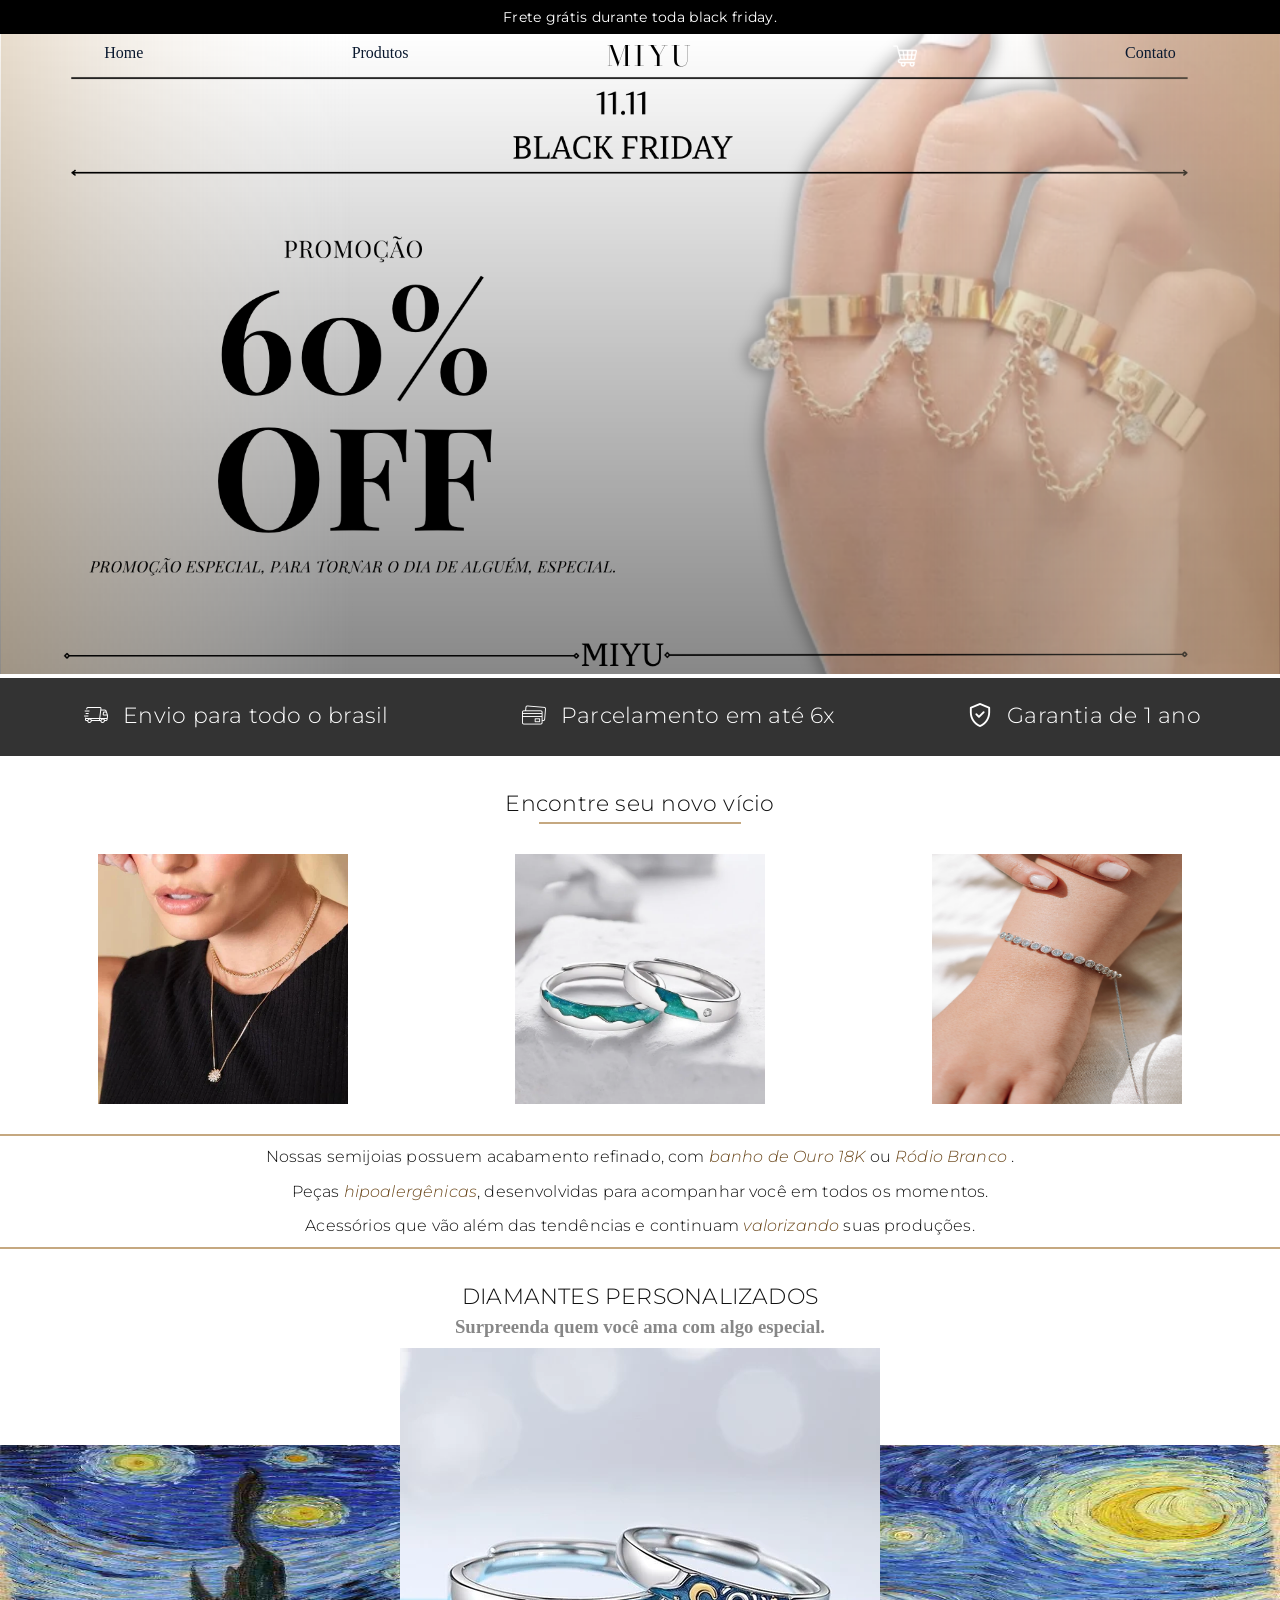
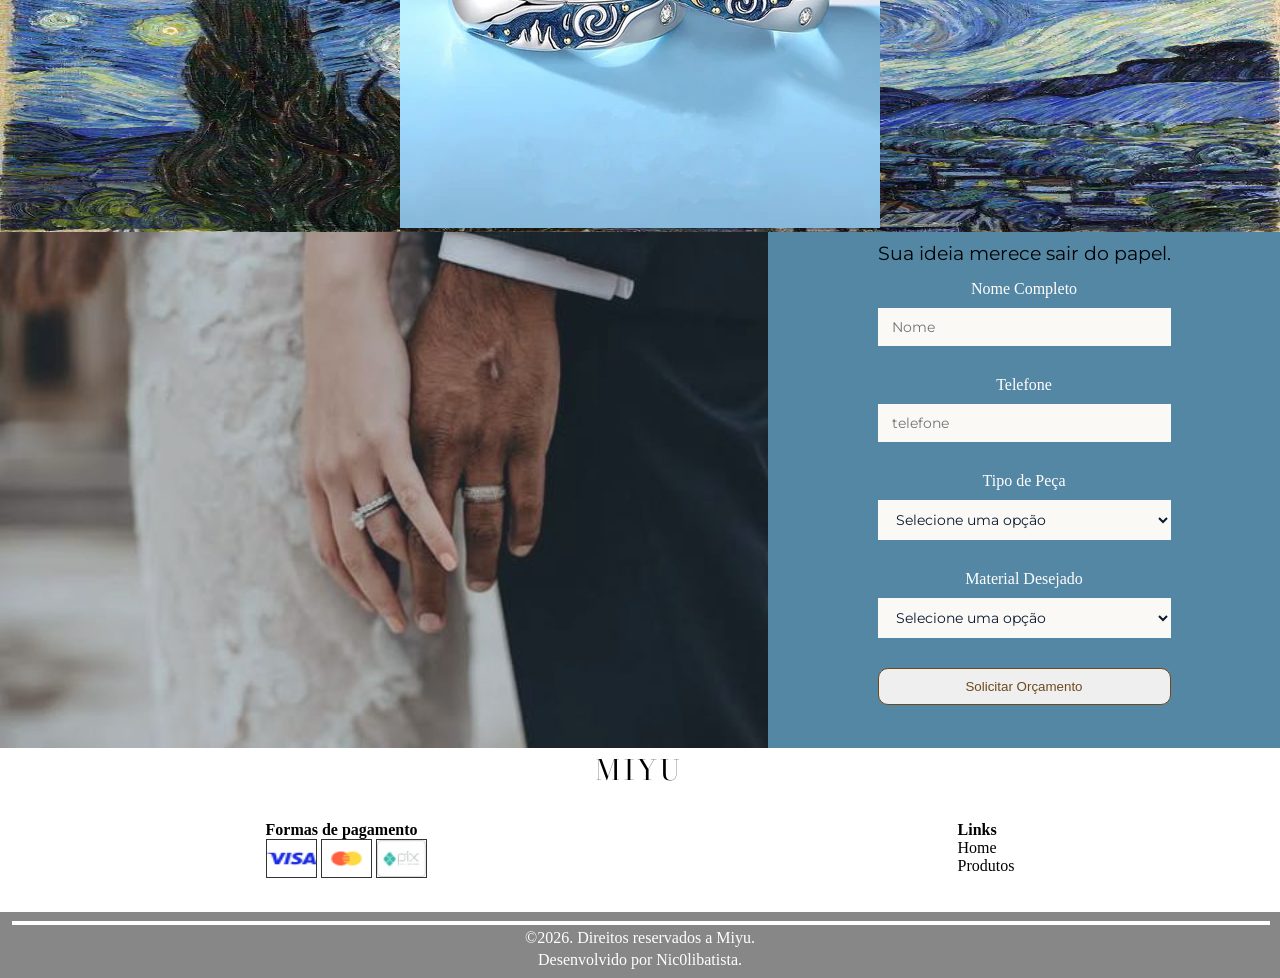
<file: index.html>
<!DOCTYPE html>
<html lang="pt-br">
<head>
    <meta charset="UTF-8">
    <meta name="viewport" content="width=device-width, initial-scale=1.0">
    <link rel="shortcut icon" href="favicon.ico" type="image/x-icon">
    <link rel="stylesheet" href="css/style.css">
    <!-- Fontes -->
    <link rel="preconnect" href="https://fonts.googleapis.com">
    <link rel="preconnect" href="https://fonts.gstatic.com" crossorigin>
    <link href="https://fonts.googleapis.com/css2?family=Bodoni+Moda:opsz,wght@6..96,400;6..96,500&family=Montserrat:wght@300;400&display=swap" rel="stylesheet">
    <title> JOIAS </title>
</head>
<body>
    <header id="cabecalho">
        <div class="topo">
            <p class="textoMenu">
                Frete grátis durante toda black friday.
            </p>    
        </div>

        <div class="menu">
            <ul>
                <li><a href="index.html">Home</a></li>
                <li><a href="produtos.html">Produtos</a></li>
                <p class="textoLogo"> MIYU </p>
                <li><a href="carrinho.html"><img src="assets/carrinho.png" alt="Carrinho"></a></li>
                <li><a href="contato.html">Contato</a></li>
            </ul>
        </div>
    </header>

    <section class="banner">

        <img src="assets/miyu_bannerStatic.png" alt="">

        <div class="infos">
            <div class="info">
                <div class="infoimg">
                    <img src="assets/icone_frete.png" alt="icone frete">
                </div>
                <p class="textoPrincipal"> Envio para todo o brasil</p>
            </div>
            <div class="info">
                <div class="infoimg">
                    <img src="assets/icone_cartao.png" alt="icone cartão">
                </div>
                <p class="textoPrincipal"> Parcelamento em até 6x</p>
            </div>
            <div class="info">
                <div class="infoimg">
                    <img src="assets/icone_garantia.png" alt="icone garantia">
                </div>
                <p class="textoPrincipal"> Garantia de 1 ano </p>
            </div>
        </div>
    </section>

    <section class="especialidade">
        <h1 class="textoPrincipal"> Encontre seu novo vício </h1>
        <hr class="linha">

    <div class="conjimagens">

        <div class="imagemEspecialidade">
            <img src="assets/colares.png" alt="imagem colar">
        <div class="textoEspecialidade">
            <h2 class="textoPrincipal"><a  href="produtos.html#colares"> Colares </a> </h2>
        </div>
        </div>

        <div class="imagemEspecialidade">
            <img src="assets/aliancaPersonalizada.png" alt="imagem anel">
        <div class="textoEspecialidade">
            <h2 class="textoPrincipal"> <a  href="produtos.html#aneis">Alianças <br> personalizadas </a></h2>
        </div>
        </div>

        <div class="imagemEspecialidade">
            <img src="assets/pulseira.jpg" alt="imagem pulseira">
        <div class="textoEspecialidade">
            <h2 class="textoPrincipal"><a  href="produtos.html#pulseiras">Pulseiras <br> minimalistas </a></h2>
        </div>
        </div>

    </div>
    </section>

    <section class="diferenciais">
        <hr>
        <p class="textoPrincipal">
            Nossas semijoias possuem acabamento refinado, com <i> banho de Ouro 18K </i> ou <i> Ródio Branco </i>.
        </p>
        <p class="textoPrincipal">
            Peças <i>hipoalergênicas</i>, desenvolvidas para acompanhar você em todos os momentos.
        </p>
        <p class="textoPrincipal">
            Acessórios que vão além das tendências e continuam <i> valorizando</i> suas produções.
        </p>
        <hr>
    </section>

    <section class="especiais">
        <div>
            <h2 class="textoPrincipal"> DIAMANTES PERSONALIZADOS </h2>
            
            <h3> Surpreenda quem você ama com algo especial. </h3>
            <div class="especiaisImg">
                <img src="assets/aliancaVanGogh.png" alt="Aliança inspirada em Van Gogh">
            </div>    
        </div>
    </section>
    <section class="contatos">
        <div class="contato">
            <div class="contatoImg">
                <img src="assets/maos.jpeg" alt="">
            </div>
            <div class="formularioContato">
                <h3> Sua ideia merece sair do papel. </h3>

                <form action="" class="formOrcamento">
                    <label for="nome"> Nome Completo </label>
                    <input type="text" name="nome" id="nome" placeholder="Nome">

                    <label for="telefone"> Telefone </label>
                    <input type="tel" name="telefone" id="telefone" placeholder="telefone">

                    <label for="tipoPeca">Tipo de Peça </label>
                    <select id="tipoPeca" name="tipoPeca" required>
                        <option value="" disabled selected>Selecione uma opção</option>
                        <option value="colar">Colar </option>
                        <option value="anel">Anel / Aliança</option>
                        <option value="brinco">Brincos</option>
                        <option value="pulseira">Pulseira</option>
                    </select>
                    
                    <label for="material">Material Desejado</label>
                    <select id="material" name="material">
                        <option value="" disabled selected>Selecione uma opção</option>
                        <option value="prata925">Prata 925</option>
                        <option value="ouro18k">Ouro 18k</option>
                        <option value="banhado">Banhado a Ouro</option>
                        <option value="perolas">Pérolas Naturais</option>
                        <option value="indefinido">Ainda não decidi</option>
                    
                    </select>
                    <button type="submit" class="botaoEnviar" onclick="SoliOrca()">Solicitar Orçamento</button>
                </form>
            </div>
        </div>
    </section>


    <footer>
         <h2 class="textoLogo">
               MIYU
        </h2>

        <div class="rodape">


            <div class="rodape1">
                <b>
                    Formas de pagamento
                </b>
                <div class="formasPag">
                    <img src="assets/visa.png" alt="Cartão Visa">
                    <img src="assets/icon_master.png" alt="Cartão Mastercard">
                    <img src="assets/pix.png" alt="Pix">
                </div>

            </div>

            <div class="rodape2">
                <div class="links">
                    <b> Links </b>
                <ul>
                    <li><a href="index.html">Home</a></li>
                    <li><a href="produtos.html">Produtos</a></li>
                </ul>
                </div>

            </div>
            
        </div> <!-- fim da div rodapé -->
    
    <div class="direitos">
        <hr class="hrDireitos">
        <hr class="hrDireitos">
        <p> &copy;2026. Direitos reservados a Miyu. </p>
        <p> Desenvolvido por Nic0libatista. </p>
        
    </div>
    </footer>






    <script>
    const cabecalho = document.getElementById('cabecalho');

    window.addEventListener('scroll', () => {
        if (window.scrollY > 32) {
            cabecalho.classList.add('rolando');
        } else {
            cabecalho.classList.remove('rolando');
        }
    });

    function SoliOrca(){
    alert("Olá. \n Agradecemos seu interesse em entrar em contato mas não estamos disponíveis no momento.");    
    }

</script>
</body>
</html>
</file>
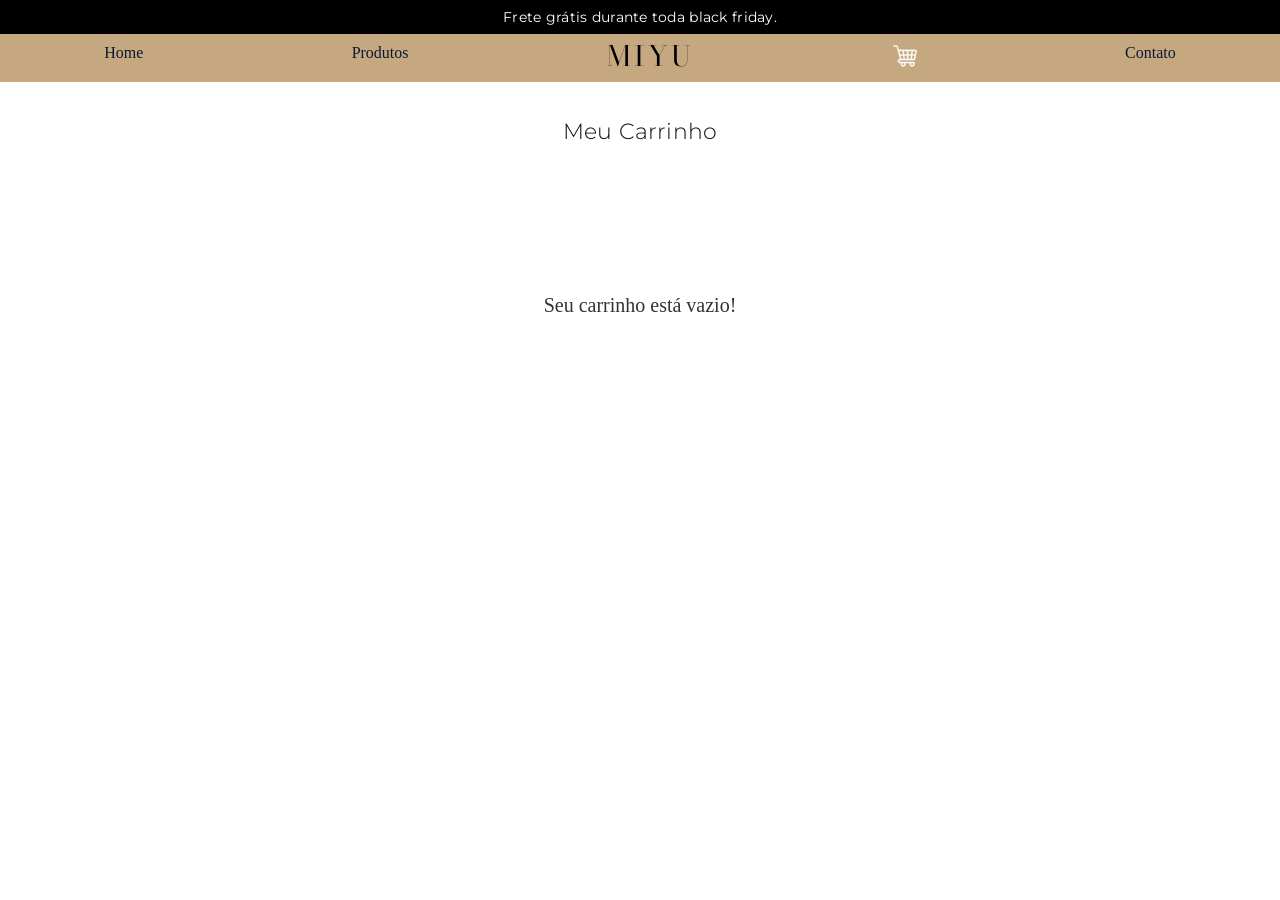
<file: carrinho.html>
<!DOCTYPE html>
<html lang="pt-br">
<head>
    <meta charset="UTF-8">
    <meta name="viewport" content="width=device-width, initial-scale=1.0">
    <link rel="shortcut icon" href="favicon.ico" type="image/x-icon">
    <link rel="stylesheet" href="css/style.css">
    <!-- Fontes -->
    <link rel="preconnect" href="https://fonts.googleapis.com">
    <link rel="preconnect" href="https://fonts.gstatic.com" crossorigin>
    <link href="https://fonts.googleapis.com/css2?family=Bodoni+Moda:opsz,wght@6..96,400;6..96,500&family=Montserrat:wght@300;400&display=swap" rel="stylesheet">
    <title> JOIAS </title>
</head>
<body id="bodyCarrinho">
    <header id="cabecalho">
        <div class="topo">
            <p class="textoMenu">
                Frete grátis durante toda black friday.
            </p>    
        </div>

        <div class="menu" id="menuCarrinho">
            <ul>
                <li><a href="index.html">Home</a></li>
                <li><a href="produtos.html">Produtos</a></li>
                <p class="textoLogo"> MIYU </p>
                <li><a href="carrinho.html"><img src="assets/carrinho.png" alt="Carrinho"></a></li>
                <li><a href="contato.html">Contato</a></li>
            </ul>
        </div>
    </header>

   <!-- CARRINHO -->
    <h2 class="tituloCarrinho textoPrincipal">Meu Carrinho</h2>
    <div class="carrinho">
        

        <div id="listaCarrinho">

        </div>

        <div class="resumo">
            
            <div class="campoCep">
            <input type="text" name="cep" id="cep" placeholder="Digite seu CEP" maxlength="8" onblur="calcularCep()">
            </div>
            <p class="subtotal">
                subtotal: <span id="subtotal">R$ 0,00</span>
            </p>
            <p class="frete">
            Frete: <span id="frete">R$ 0,00</span>
            </p>
            <p class="desconto">
            Desconto: <span id="desconto">R$ 0,00</span>
            </p>
            <hr class="hrResumoItem">
            <p class="total">
                Total: <span id="total">R$ 0,00</span>
            </p>

            <button class="finalizar" onclick="finalizarCompra()">
                Finalizar Compra
            </button>

            <button class="limpar" onclick="limparCarrinho()">
                Limpar Carrinho
            </button>
            <b class="safe"> Pagamento seguro </b>
            <div class="formasPag">
                
                    <img src="assets/visa.png" alt="Cartão Visa">
                    <img src="assets/icon_master.png" alt="Cartão Mastercard">
                    <img src="assets/pix.png" alt="Pix">
            </div>

        </div>
    </div>



    <script>
    const cabecalho = document.getElementById('cabecalho');

    window.addEventListener('scroll', () => {
        if (window.scrollY > 32) {
            cabecalho.classList.add('rolando');
        } else {
            cabecalho.classList.remove('rolando');
        }
    });
</script>
<script src="script.js"></script>
</body>
</html>
</file>
<file: css/style.css>
:root{
    --preto: #000000;
    --branco: #ffffff;
    --cinza: #333;
    --cinzaClaro: #33333396;
    --dourado: #C5A880;
    --ouro: #6d4a1e;
    --azul: #0A192F;
    --marronzin: #BEB5B0;
    --rosaSuave: #f08769;
    --rosinha:#e3b7b4;
}

*{
    border: 0;
    margin: 0;
    padding: 0;
}


/* Estilo do Logo  */
.textoLogo {
  font-family: 'Bodoni Moda', 'Didot', 'Bodoni MT', serif;
  font-weight: 400;
  letter-spacing: 0.12em;
  text-transform: uppercase;
  font-size: 28px;
  color: #000000;
}

/* Estilo do Menu */
.textoMenu {
  font-family: 'Montserrat', 'Avenir', sans-serif;
  font-weight: 400;
  font-size: 14px;
  letter-spacing: 0.02em;
  text-shadow: #000000 1px 0 10px;
}

/* Texto principal */
.textoPrincipal {
  font-family: 'Montserrat', 'Avenir', sans-serif;
  font-weight: 300;
  font-size: 22px;
  line-height: 1.65;
  letter-spacing: 0.01em;
  color: #111111;
  text-align: center;
}

.topo{
    padding: 8px;
    background-color: var(--preto);
    color: var(--branco);
    text-align: center;
}

.menu{
    position: fixed;  
    left: 0;
    width: 100%;
    z-index: 1000;
    transition: 0.35s ease, padding 0.35s ease;
}

.menu:hover{
    background-color: var(--preto);
    translate: 1px;
    font-size: 1.1rem;
    padding: 0 10px 20px 10px;

}

.menu:hover ul li a, .menu:hover .textoLogo{   
    color: var(--branco);
}

.menu ul li a:hover, header.rolando .menu ul li a:hover{
    color: var(--dourado);
}

header.rolando .menu{
    transform: translateY(-33px);
    position: fixed;
    background-color: var(--preto);
}

header.rolando .menu ul li a, header.rolando .menu .textoLogo{
    color: var(--branco);
}

.menu ul{
    list-style: none;
    display: flex;
    justify-content: space-around;
    text-align: center;
}

.menu ul li{
    padding: 10px;
}

.menu ul li a{
    text-decoration: none;
    color: var(--azul);
}

.menu img{
    width: 24px;
}

.banner img{
    width: 100%;
}

.infos{
   
    background-color: var(--cinza);
    display: flex;
    justify-content: center;
    margin: 0 auto;
    padding: 20px;
    gap: 10px;
}

.info{
    display: flex;
    gap: 10px;
    margin: auto;
    
}

.infoimg{
    width: 24px;
    padding: 5px;
}

.info p{
    color: var(--branco);
}

.linha{
    border: 1px solid var(--dourado);
    width: 200px;
    margin: 20px 0;
    margin: 0 auto;
}

.especialidade{
    margin: 30px;
}

.conjimagens{
    margin: 30px auto;
    display: flex;
    flex: 1;
    gap: 30px;
}

.imagemEspecialidade{
    position: relative;
    width: 250px;
    height: 250px;
    margin: 0 auto;
}

.imagemEspecialidade img{
    width: 100%;
    height: 100%;
    transition: opacity 0.3s ease;
}

.textoEspecialidade{ 
    display: none;
    position: absolute;
    top: 115px;
    font-weight: bold;
    top: 50%;
    left: 50%;
    transform: translate(-50%, -50%);
}

.textoEspecialidade h2{
    color: var(--branco);
    text-shadow: #000000 1px 0 10px;
}

.imagemEspecialidade:hover img{
    opacity: 0.8;
    border-radius: 20px;
}

.imagemEspecialidade:hover .textoEspecialidade{
    display: block;
    opacity: 1 !important;
}

hr{
    border: 1px solid var(--dourado);
    width: 100%;
    margin: 20px 0;
    margin: 0 auto;
}

i{
    color: var(--ouro);
}

.diferenciais p{
    margin: 8px auto;
    font-size: 1rem;
}

.especiais{
    text-align: center;
    margin: 30px auto 0 auto;
}
h2 a {
    text-decoration: none; 
    color: inherit;        
    transition: 0.3s ease;
}

h2 a:hover {
    color: var(--preto); 
}

.especiais h3{
    color: var(--cinzaClaro);
    margin-bottom: 10px;
}

.especiaisImg {
    background-image: url(../assets/noiteestrelada.jpg);
    background-size: 100% 80%;
    background-repeat: no-repeat;
    background-position: bottom center;
}

.contato{
    display: flex;
    background-color: #5487a4;
}
.contatoImg{
    width: 60%;
}

.contatoImg img{
    opacity: 0.8;
    width: 100%;
    height: 100%;
}
.formularioContato{
    margin: 0 auto;
}
.formOrcamento {
    display: flex;
    flex-direction: column;
    text-align: center;
    gap: 10px;
}
.formularioContato h3{
    margin: 10px auto 15px auto;
    font-family: 'Montserrat', 'Avenir', sans-serif;
    font-weight: 400;
}

label{
    color: var(--branco);
}

.formOrcamento input, .formOrcamento select {
    width: 100%;
    padding: 10px 14px;
    margin-bottom: 20px;
    background-color: #FAF9F6;
    font-family: 'Montserrat', sans-serif;
    font-size: 14px;
    color: var(--azul);
    outline: none;
    box-sizing: border-box;
    transition: border-color 0.3s ease, background-color 0.3s ease;
}

.formOrcamento input:focus, .formOrcamento select:focus {
    border: 1px solid;
    border-color: var(--ouro);
    background-color: #ffffff;
}

.formOrcamento button{
    width: 100%;
    padding: 10px 14px;
    color: var(--ouro);
    border-radius: 10px;
    border: 1px solid var(--ouro);
    margin-bottom: 10px;
}

.formOrcamento button:hover{
    background-color: var(--marronzin)
}

footer h2{
    text-align: center;
    color: var(--branco);
}
footer{
    color: var(--branco);
    text-shadow: 10px var(--preto);
}

.rodape{
    display: flex;
    justify-content: space-around;
    margin: 30px auto;
    color: var(--preto);
}

.rodape1 img{
    border: 1px solid var(--cinza);
    width: 49px;
    height: 37px;
}

.rodape2 .links ul{
    list-style: none;
}

.rodape2 .links ul li a{
    text-decoration: none;
    color: var(--preto);
}

.rodape .links ul li a:hover{
    color: var(--ouro);
}

.direitos{
    padding: 9px 12px ;
    text-align: center;
    background-color: var(--cinzaClaro);
}
.hrDireitos{
    border: 1px solid var(--branco);
}

.direitos p{
    margin-top: 4px;
}


/* //////////////////////// PRODUTOS */

.bannerProd{
    background-color: var(--dourado);
    height: 300px;
}

.bannerProdMargin{
    margin-bottom: 20px;
}

.bannerProd h2{
    position: relative;
    top: 130px;
}

#colares, #pulseiras, #aneis{
    display: flex;
    max-width: 1200px;
    margin: 30px auto;
}

.produtos{
    max-width: 1300px;
    width: 90%;
    display: grid;
    grid-template-columns: repeat(4, 1fr);
    gap: 20px;  
    align-items: stretch;
    margin: 0 auto;
}

.descricaoProd {
    display: flex;
    flex-direction: column;
    flex: 1; 
    font-size: 13px;
}

.produto{
    min-height: 430px !important;
    display: flex;
    flex-direction: column;
    margin-bottom: 10px;
}

.produto:hover .botaoComprar{
    display: block;
    transition: 0.5s ease;
    align-items: end;
}


.botaoComprar{
    display: none;
    background-color: var(--dourado);
    color: var(--branco);
    padding: 10px;
    width: 100%;
    margin: auto;
}
.botaoComprar:hover{
    background-color: var(--azul);
}

.descricaoProd{
    max-width: 80%;
}

.textoPreco{
    color: var(--azul);
    font-weight: bold;
    font-size: 15px;
    margin-top: 3px;
}

.imagemProd img{
    max-width: 100%;
    width: 100%;
    height: 200px;
    margin: 0 auto;
    object-fit: cover;
}


/* Carrinhoooo 
#bodyCarrinho{
    background-color: #e3b7b4;
}
    */

#menuCarrinho{
    background-color: var(--dourado);
}

#menuCarrinho ul li a:hover{
    color: var(--preto);
}

.tituloCarrinho{
    margin: 80px auto 30px;
    text-align: center;
}
.carrinho{
    display: flex;
    margin: 0 auto;
    width: 90%;
    max-width: 1000px;
    justify-content: space-around;
    align-items: flex-start;
}

.carrinho.carrinhoVazio {
    justify-content: center;
    align-items: center;
    min-height: 250px;
    margin: 0 auto;
}

.carrinho.carrinhoVazio .mensagem {
    font-size: 20px;
    color: var(--cinza);
    text-align: center;
}

.carrinho.carrinhoVazio .resumo {
    display: none;
}

#listaCarrinho {
    width: 48%;
    max-width: 700px;
}

.resumo{
    padding: 30px;
    background-color: var(--rosinha);
    height: 400px;
    justify-content: end;
    margin: 0; 
    margin-left: auto;
    border-left: 3px solid var(--dourado);
}
.subtotal{
    color: var(--cinza);
    font-size: 20px;
}
.total{
    font-weight: bold;
    font-size: 22px;
    margin-top: 8px;
}
#cep{
    padding: 12px;
    width: 80%;
    margin: 8px auto;
}

#cep:focus{
    outline: none;
    border-left: 3px solid var(--dourado);
}

.avisoCep {
    background-color: #FAF9F6; 
    width: 80%;
    border-left: 3px solid var(--dourado);
    padding: 10px 12px;
    margin: 10px 0 15px 0;
    border-radius: 4px;
    font-family: 'Montserrat', sans-serif;
    font-size: 13px;
    line-height: 1.5;
    color: var(--cinza);
}

.avisoCep p:first-child {
    color: var(--preto);
    margin-bottom: 3px;
}

.avisoCep b {
    color: var(--ouro);
    text-transform: uppercase;
    letter-spacing: 0.04em;
}


.finalizar, .limpar{
    padding: 12px;
    width: 90%;
    margin: 8px auto;
}

.finalizar{
    background-color: var(--preto);
    color: var(--branco);
}
.safe{
    color: var(--cinza);
    text-align: center;
}

.resumo .formasPag{
    text-align: center;
}

.item{
    margin: 10px auto;
    display: flex;
    gap: 20px;
}


.item strong{
    font-size: 18px;
    color: var(--ouro);
}

.btnRemover{
    margin-left: auto;
    background-color: transparent;
}

.btnRemover button{
    background-color: transparent;
    padding: 10px;
    color: var(--branco);
    border-radius: 10px;
    margin-top: 5px;
    margin-right: 2px;
}

.menos, .mais{
    padding: 5px;
    border-radius: 50%;
    background-color: var(--preto);
    color: var(--branco);
}


.imagemCarrinho{
    width: 100px;
    height: 100px;
}
.hrResumoItem{
    border: 1px solid var(--branco);
    width: 80%;
    margin: 5px 0;
}

.textoEmbalar{
    color: var(--preto);
}

.embalar input[type="checkbox"] {
    margin-top: 3px;
    accent-color: var(--rosaSuave);
    width: 16px;
    height: 16px;
    cursor: pointer;
}


@media (max-width:1100px) {
    .textoEspecialidade{
        display: block;
    }
    
    .imagemEspecialidade img{
        border-radius: 15px 25px;
    }

    .botaoComprar{
        display: block;
    }

}

@media (max-width:600px) {

    .infos{
        display: block;
    }

    .conjimagens{
        display: block;
        margin-top: 30px;
        
    }

    .imagemEspecialidade{
        margin: 0 auto 20px;
    }

    

    .textoEspecialidade{
        display: block;
    }

    .diferenciais p {
    margin: 18px auto;
    max-width: 90%;
    }

    .produtos{
        display: block;
        max-width: 80%;
        margin: 0 auto;
    }


    .produto {
        max-height: none;
        text-align: center;
    }

    .descricaoProd{
        max-width: none;
        text-align: center;
    }

    .especiaisImg img{
    max-width: 80%;
    }

    .contatoImg{
        display: none;
    }

    .carrinho{
        display: block;
        max-width: 90%;
    }
    #listaCarrinho {
    width: 100%;
    max-width: 700px;
    }

    .infoItem{
    max-width: 70%;
    }
    .imagemCarrinho {
    height: 120px;
    }

    .resumo{
        margin-bottom: 10px;
    }

    .embalar{
        margin-top: 3px;
    }
    
}
</file>
